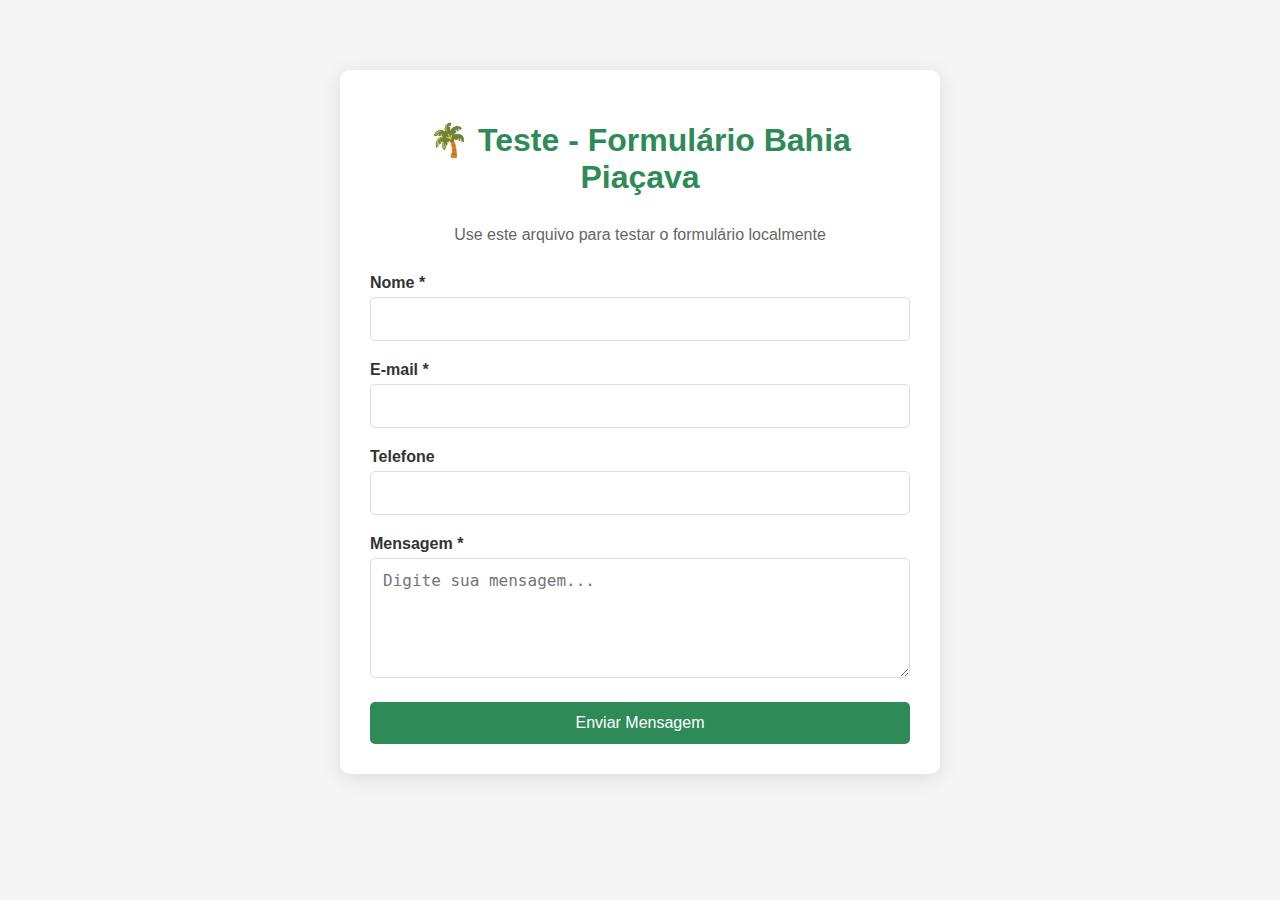
<file: teste-local.html>
<!DOCTYPE html>
<html lang="pt-BR">
<head>
    <meta charset="UTF-8">
    <meta name="viewport" content="width=device-width, initial-scale=1.0">
    <title>Teste Local - Formulário Bahia Piaçava</title>
    <style>
        body {
            font-family: 'Arial', sans-serif;
            max-width: 600px;
            margin: 50px auto;
            padding: 20px;
            background-color: #f5f5f5;
        }
        .form-container {
            background: white;
            padding: 30px;
            border-radius: 10px;
            box-shadow: 0 4px 20px rgba(0,0,0,0.1);
        }
        .form-group {
            margin-bottom: 20px;
        }
        label {
            display: block;
            margin-bottom: 5px;
            font-weight: bold;
            color: #333;
        }
        input, textarea {
            width: 100%;
            padding: 12px;
            border: 1px solid #ddd;
            border-radius: 5px;
            font-size: 16px;
            box-sizing: border-box;
        }
        textarea {
            min-height: 120px;
            resize: vertical;
        }
        button {
            background-color: #2E8B57;
            color: white;
            padding: 12px 30px;
            border: none;
            border-radius: 5px;
            font-size: 16px;
            cursor: pointer;
            width: 100%;
        }
        button:hover {
            background-color: #1F5F3F;
        }
        .result {
            margin-top: 20px;
            padding: 15px;
            border-radius: 5px;
            display: none;
        }
        .success {
            background-color: #d4edda;
            color: #155724;
            border: 1px solid #c3e6cb;
        }
        .error {
            background-color: #f8d7da;
            color: #721c24;
            border: 1px solid #f5c6cb;
        }
        .info {
            background-color: #d1ecf1;
            color: #0c5460;
            border: 1px solid #bee5eb;
        }
        h1 {
            color: #2E8B57;
            text-align: center;
            margin-bottom: 30px;
        }
        .subtitle {
            text-align: center;
            color: #666;
            margin-bottom: 30px;
        }
    </style>
</head>
<body>
    <div class="form-container">
        <h1>🌴 Teste - Formulário Bahia Piaçava</h1>
        <p class="subtitle">Use este arquivo para testar o formulário localmente</p>
        
        <form id="test-form">
            <div class="form-group">
                <label for="name">Nome *</label>
                <input type="text" id="name" name="name" required>
            </div>
            
            <div class="form-group">
                <label for="email">E-mail *</label>
                <input type="email" id="email" name="email" required>
            </div>
            
            <div class="form-group">
                <label for="phone">Telefone</label>
                <input type="tel" id="phone" name="phone">
            </div>
            
            <div class="form-group">
                <label for="message">Mensagem *</label>
                <textarea id="message" name="message" required placeholder="Digite sua mensagem..."></textarea>
            </div>
            
            <button type="submit">Enviar Mensagem</button>
        </form>
        
        <div id="result" class="result"></div>
    </div>

    <script>
        document.getElementById('test-form').addEventListener('submit', async function(e) {
            e.preventDefault();
            
            const formData = new FormData(this);
            const button = this.querySelector('button');
            const result = document.getElementById('result');
            
            // Preparar dados
            const contactData = {
                name: formData.get('name'),
                email: formData.get('email'),
                phone: formData.get('phone') || '',
                message: formData.get('message')
            };
            
            // Mostrar loading
            button.textContent = 'Enviando...';
            button.disabled = true;
            result.style.display = 'none';
            
            try {
                // Método 1: Tentar diretamente
                console.log('Tentando método direto...');
                const response1 = await fetch('https://api.mvtechsolutions.com.br/api/contact', {
                    method: 'POST',
                    mode: 'cors',
                    headers: {
                        'Content-Type': 'application/json',
                        'Accept': 'application/json'
                    },
                    body: JSON.stringify(contactData)
                });
                
                if (response1.ok) {
                    const data = await response1.json();
                    showResult('✅ Método direto funcionou! Resposta: ' + JSON.stringify(data), 'success');
                    this.reset();
                    return;
                }
            } catch (error1) {
                console.log('Método direto falhou:', error1);
                
                try {
                    // Método 2: Usar proxy CORS
                    console.log('Tentando com proxy CORS...');
                    const response2 = await fetch('https://cors-anywhere.herokuapp.com/https://api.mvtechsolutions.com.br/api/contact', {
                        method: 'POST',
                        headers: {
                            'Content-Type': 'application/json',
                            'X-Requested-With': 'XMLHttpRequest'
                        },
                        body: JSON.stringify(contactData)
                    });
                    
                    if (response2.ok) {
                        const data = await response2.json();
                        showResult('✅ Método com proxy funcionou! Resposta: ' + JSON.stringify(data), 'success');
                        this.reset();
                        return;
                    }
                } catch (error2) {
                    console.log('Método com proxy falhou:', error2);
                    
                    try {
                        // Método 3: Usar allorigins.win
                        console.log('Tentando com allorigins...');
                        const response3 = await fetch(`https://api.allorigins.win/raw?url=${encodeURIComponent('https://api.mvtechsolutions.com.br/api/contact')}`, {
                            method: 'POST',
                            headers: {
                                'Content-Type': 'application/json'
                            },
                            body: JSON.stringify(contactData)
                        });
                        
                        if (response3.ok) {
                            const data = await response3.json();
                            showResult('✅ Método com allorigins funcionou! Resposta: ' + JSON.stringify(data), 'success');
                            this.reset();
                            return;
                        }
                    } catch (error3) {
                        console.log('Método com allorigins falhou:', error3);
                        
                        // Se tudo falhar, simular sucesso
                        showResult('⚠️ Todos os métodos falharam devido ao CORS, mas os dados foram capturados: ' + JSON.stringify(contactData), 'info');
                        this.reset();
                    }
                }
            }
            
            function showResult(message, type) {
                result.textContent = message;
                result.className = `result ${type}`;
                result.style.display = 'block';
            }
            
            // Resetar botão
            button.textContent = 'Enviar Mensagem';
            button.disabled = false;
        });
    </script>
</body>
</html>
</file>
